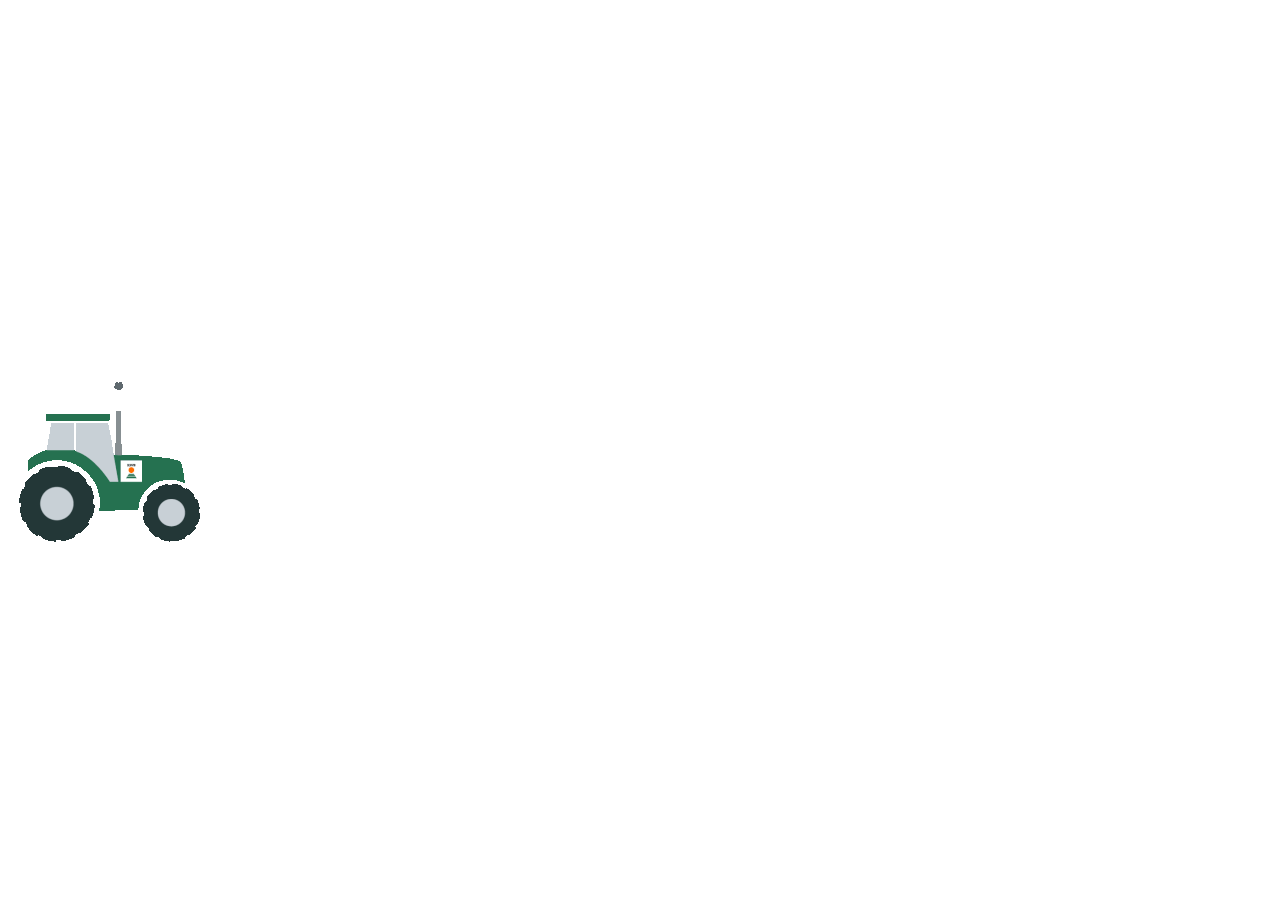
<file: index.html>
<!DOCTYPE html>
<html lang="en">
<head>
  <meta charset="UTF-8">
  <title>AgriSmart</title>
  <link rel="stylesheet" href="home.css">
</head>
<body>

<!-- PRELOADER -->
<div id="preloader">
  <img src="preloader.gif" class="tractor" alt="tractor">
</div>

<!-- MAIN CONTENT -->
<div id="content">

  <!-- NAVBAR -->
  <nav class="navbar">
    <div class="logo">🌿 AgriSmart</div>

    <ul class="nav-links">
      <li><a class="nav-item active">Home</a></li>
      <li><a class="nav-item" href="analyze.html">Analyze Soil</a></li>
      <li><a class="nav-item" href="dashboard.html">Dashboard</a></li>
      <li><a class="nav-item" href="weather.html">Weather</a></li>
      <li><a class="nav-item" href="contact.html">Contact</a></li>
    </ul>

    <button class="login-btn" onclick="goToLogin()" id="authBtn" class="login-btn">Login</button>
    

  </nav>

  <!-- HERO -->
  <section class="hero">
    <div class="hero-content">
      <span class="tag">🌱 Sustainable Farming</span>
      <h1>
        Optimize Fertilizer Usage <br>
        for <span>Better Yield</span>
      </h1>
      <p>
        Make smart fertilizer decisions based on soil, crop, and weather data.
        Increase productivity while protecting your land.
      </p>
      <button class="cta-btn" onclick="goToAnalyze()">Start Analysis →</button>
    </div>
  </section>

  <!-- FEATURES -->
  <section class="features">
    <h2>Why Use Our Optimizer?</h2>
    <p class="subtitle">Simple, scientific and sustainable solution for farmers.</p>

    <div class="grid">
      <div class="card">
        <div class="icon">🌿</div>
        <h3>Smart Recommendations</h3>
        <p>Get precise fertilizer suggestions based on soil nutrients.</p>
      </div>

      <div class="card">
        <div class="icon">📊</div>
        <h3>Track Soil Health</h3>
        <p>Monitor soil condition and improve long-term productivity.</p>
      </div>

      <div class="card">
        <div class="icon">🌦️</div>
        <h3>Weather Aware</h3>
        <p>Plan fertilizer usage according to weather conditions.</p>
      </div>

      <div class="card">
        <div class="icon">🛡️</div>
        <h3>Sustainable Farming</h3>
        <p>Reduce overuse and protect soil for future crops.</p>
      </div>
    </div>
  </section>

  <!-- CTA -->
  <section class="cta">
    <h2>Ready to Improve Your Farming?</h2>
    <p>Start using smart fertilizer recommendations today.</p>
    <button class="cta-btn" onclick="goToAnalyze()">Get Started →</button>
  </section>

  <!-- FOOTER -->
  <footer>
    <p>© 2026 AgriSmart | Sustainable Farming Solution</p>
  </footer>

</div>

<script src="home.js"></script>
</body>
</html>
</file>
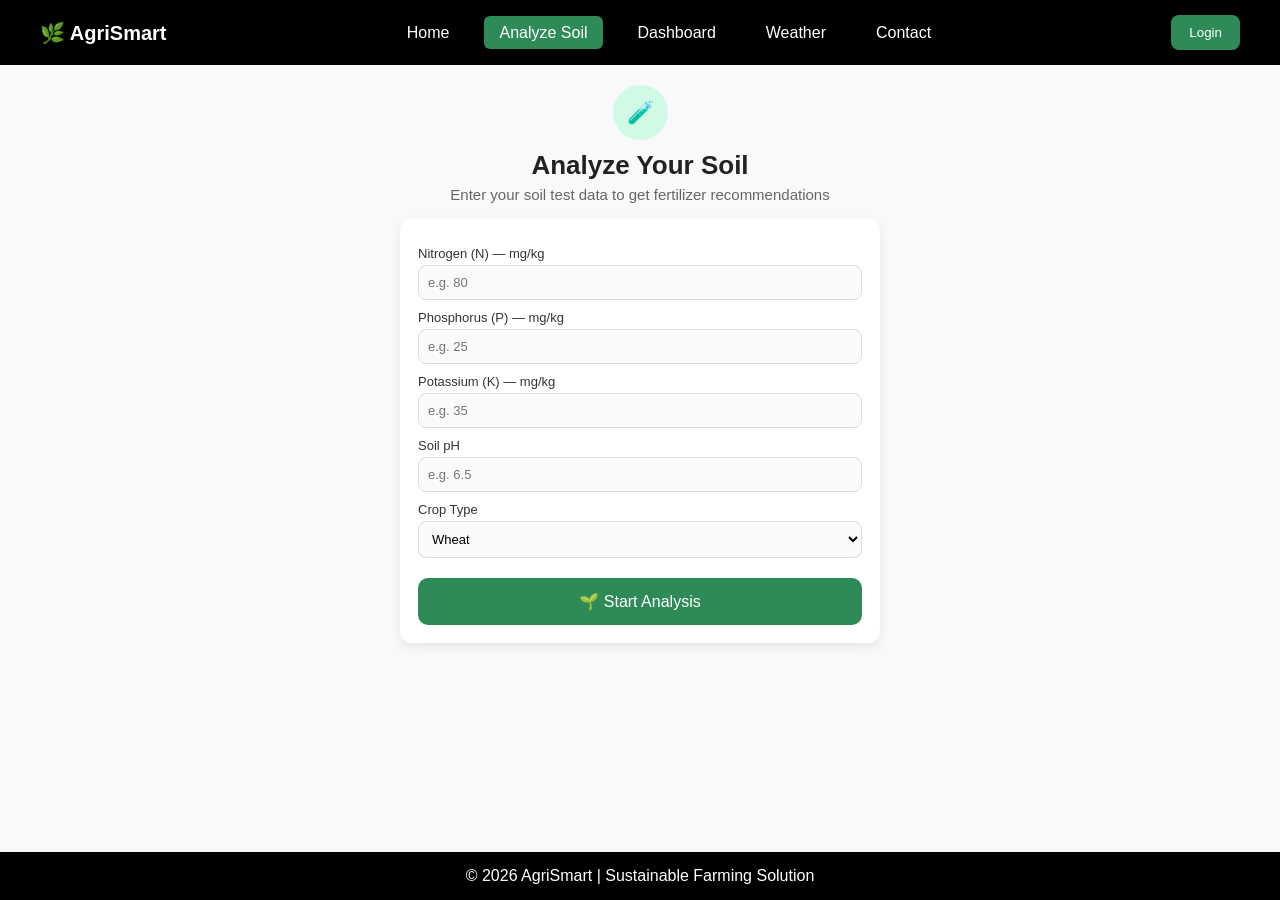
<file: analyze.html>
<!DOCTYPE html>
<html lang="en">
<head>
  <meta charset="UTF-8">
  <title>AgriSmart</title>
  <link rel="stylesheet" href="analyze.css">
</head>
<body>

  <!-- NAVBAR -->
  <nav class="navbar">
    <div class="logo">🌿 AgriSmart</div>

    <ul class="nav-links">
      <li><a class="nav-item" href="index.html">Home</a></li>
      <li><a class="nav-item active">Analyze Soil</a></li>
      <li><a class="nav-item" href="dashboard.html">Dashboard</a></li>
      <li><a class="nav-item" href="weather.html">Weather</a></li>
      <li><a class="nav-item" href="contact.html">Contact</a></li>
    </ul>

    <button class="login-btn" onclick="goToLogin()" id="authBtn" class="login-btn">Login</button>
  </nav>

  <section class="container">

    <!-- ICON -->
    <div class="icon">🧪</div>

    <!-- HEADING -->
    <h1>Analyze Your Soil</h1>
    <p class="subtitle">Enter your soil test data to get fertilizer recommendations</p>

    <!-- FORM CARD -->
    <div class="form-card">
      <form onsubmit="handleSubmit(event)">

        <label>Nitrogen (N) — mg/kg</label>
        <input type="number" id="n" placeholder="e.g. 80" required>

        <label>Phosphorus (P) — mg/kg</label>
        <input type="number" id="p" placeholder="e.g. 25" required>

        <label>Potassium (K) — mg/kg</label>
        <input type="number" id="k" placeholder="e.g. 35" required>

        <label>Soil pH</label>
        <input type="number" step="0.1" id="ph" placeholder="e.g. 6.5" required>

        <label>Crop Type</label>
        <select id="crop">
          <option>Wheat</option>
          <option>Rice</option>
          <option>Maize</option>
          <option>Sugarcane</option>
        </select>

        <button type="submit">🌱 Start Analysis</button>

      </form>
    </div>

  </section>

  <footer>
    <p>© 2026 AgriSmart | Sustainable Farming Solution</p>
  </footer>

<script>
// ======================
// NAV ACTIVE STATE
// ======================
document.addEventListener("DOMContentLoaded", () => {
  const navItems = document.querySelectorAll(".nav-item");

  navItems.forEach(item => {
    item.addEventListener("click", function () {
      navItems.forEach(nav => nav.classList.remove("active"));
      this.classList.add("active");
    });
  });
});


// ======================
// AUTH BUTTON (LOGIN / LOGOUT)
// ======================
document.addEventListener("DOMContentLoaded", () => {
  const authBtn = document.getElementById("authBtn");
  if (!authBtn) return;

  function updateAuthUI() {
    const token = localStorage.getItem("token");
    authBtn.innerText = token ? "Logout" : "Login";
  }

  updateAuthUI();

  authBtn.addEventListener("click", () => {
    const token = localStorage.getItem("token");

    if (token) {
      localStorage.removeItem("token");
      alert("Logged out");
      window.location.href = "/home.html";
    } else {
      window.location.href = "/login.html";
    }
  });
});


// ======================
// LOGIN REDIRECT HELPER
// ======================
function goToLogin() {
  window.location.href = "/login.html";
}


// ======================
// 🔥 FORM SUBMIT (DEPLOY SAFE)
// ======================
async function handleSubmit(e) {
  e.preventDefault();

  // 👉 IMPORTANT: use deployed backend URL, NOT localhost
  const BASE_URL = "https://your-backend.onrender.com";

  const data = {
    nitrogen: document.getElementById("n").value,
    phosphorus: document.getElementById("p").value,
    potassium: document.getElementById("k").value,
    ph: document.getElementById("ph").value,
    crop: document.getElementById("crop").value
  };

  try {
    const res = await fetch(`${BASE_URL}/api/save`, {
      method: "POST",
      headers: {
        "Content-Type": "application/json"
      },
      body: JSON.stringify(data)
    });

    const result = await res.json();

    if (result._id) {
      localStorage.setItem("selectedSoil", result._id);
    }

    window.location.href = "/recommendation.html";

  } catch (error) {
    console.error("Error:", error);
    alert("Server error. Please try again later.");
  }
}
</script>

</body>
</html>
</file>
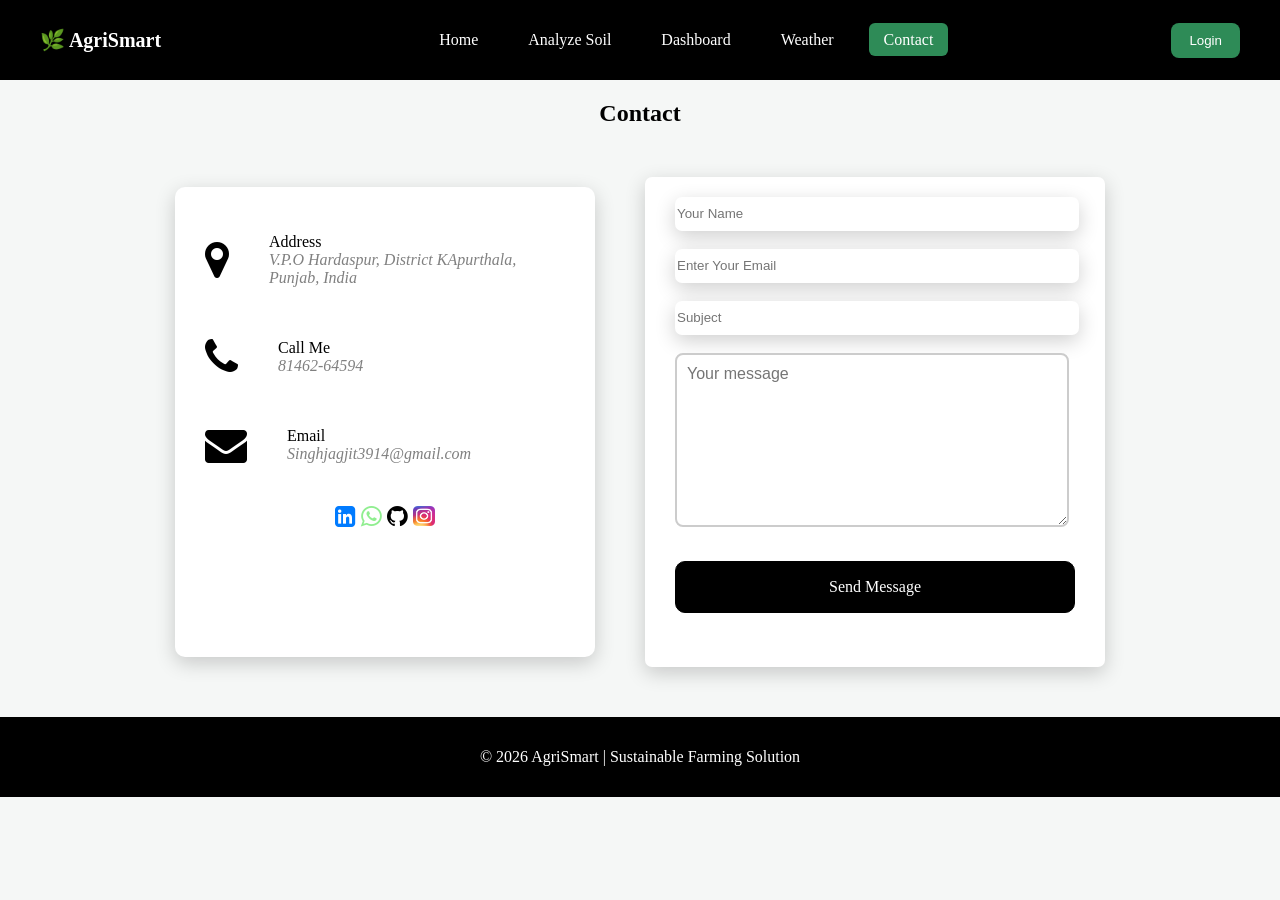
<file: contact.html>
<!DOCTYPE html>
<html lang="en">
<head>
  <meta charset="UTF-8">
  <title>Analyze Soil</title>
  <link rel="stylesheet" href="contact.css">
  <link rel="stylesheet" href="https://cdnjs.cloudflare.com/ajax/libs/font-awesome/4.7.0/css/font-awesome.min.css">
</head>
<body>

   <!-- NAVBAR -->
  <nav class="navbar">
    <div class="logo">🌿 AgriSmart</div>

    <ul class="nav-links">
      <li><a class="nav-item " href="index.html">Home</a></li>
      <li><a class="nav-item" href="analyze.html">Analyze Soil</a></li>
      <li><a class="nav-item" href="dashboard.html">Dashboard</a></li>
      <li><a class="nav-item" href="weather.html">Weather</a></li>
      <li><a class="nav-item active">Contact</a></li>
    </ul>

    <button class="login-btn" onclick="goToLogin()" id="authBtn" class="login-btn">Login</button>
  </nav>

  <section class="contact" id="contact">
        <h1 style="text-align: center;">Contact</h1>
        <div class="cont">
            <div class="cont_info">
            <div class="icon" >  
                <div class="i" > 
                    <i class="fa fa-map-marker" style="font-size: 42px;" aria-hidden="true"></i>
                </div>
                <div>
                    <p>Address<br>
                    <i style="color: gray;">V.P.O Hardaspur, District KApurthala, Punjab, India</i>
                    </p>
                </div>     
            </div>
            <div class="icon">  
                <div class="i">
                    <i class="fa fa-phone" style="font-size: 42px;" aria-hidden="true"></i>
                </div>
                <div>
                    <p>Call Me <br>
                    <i style="color: gray;">81462-64594</i></p>
                </div>     
            </div>
             <div class="icon">  
                <div class="i">
                    <i class="fa fa-envelope" style="font-size: 42px;" aria-hidden="true"></i>
                </div>
                <div>
                    <p>Email <br>
                    <i style="color: gray">Singhjagjit3914@gmail.com</i>
                    </p>

                </div>  
               
            </div>
            <div>
                <div style="font-size: 24px;display: flex; gap:5px; margin-top: 25px; justify-content: center;">

                    <a href="https://www.linkedin.com/in/jagjit-singh-746304322/"
                    target="_blank">
                        <i class="fa fa-linkedin-square" style="color: #007bff;" aria-hidden="true"></i>
                    </a>

                    <a href="https://web.whatsapp.com/" target="_blank">
                        <i class="fa fa-whatsapp" style="color: lightgreen;" aria-hidden="true"></i>
                    </a>

                    <a href="https://github.com/Jagjit790" target="_blank">
                        <i class="fa fa-github" style="color: black;" aria-hidden="true"></i>
                    </a>
                <!-- THIS IS THE LOWER PART OF THIS FORM : social icons + Google map -->
                <div style="margin-top: 1px;">
                   <a href="https://www.instagram.com/_jaggi_.47/" target="_blank">
                    <img src="Instagram_icon.png" alt=""  height="20px" width="22px">
                    </a>
                </div>
                </div>  
            </div>
            <div class="map">
                <iframe src="https://www.google.com/maps/embed?pb=!1m18!1m12!1m3!1d3410.7021875856867!2d75.69088927505855!3d31.25666666012424!2m3!1f0!2f0!3f0!3m2!1i1024!2i768!4f13.1!3m3!1m2!1s0x391a5f000ba48fbf%3A0x35f76da73f5a4f7e!2sLovely%20professional%20University!5e0!3m2!1sen!2sin!4v1761580375916!5m2!1sen!2sin" 
                width="90%" 
                height="100px" 
                style="border:0; border-radius: 10px; margin: 10px 20px;"
                allowfullscreen="" 
                loading="lazy" 
                referrerpolicy="no-referrer-when-downgrade">
                </iframe>
            </div>
            </div>

            <div class="cont_form">
                <form id = "submit_form" action="">
                    <input type="text" id="name" name="name" placeholder="Your Name" required><br>
                    <input type="text" placeholder="Enter Your Email" required><br>
                    <input type="text" id="Subject" name="Subject" placeholder="Subject" required><br>
                    <textarea placeholder="Your message" required></textarea>
                    <div class="button">
                        <p>Send Message</p>
                    </div>
                </form>
            </div>
        </div>


</section>

  <footer>
    <p>© 2026 AgriSmart | Sustainable Farming Solution</p>
</footer>

    <script src="contact.js">
    </script>
</body>
</html>
</file>
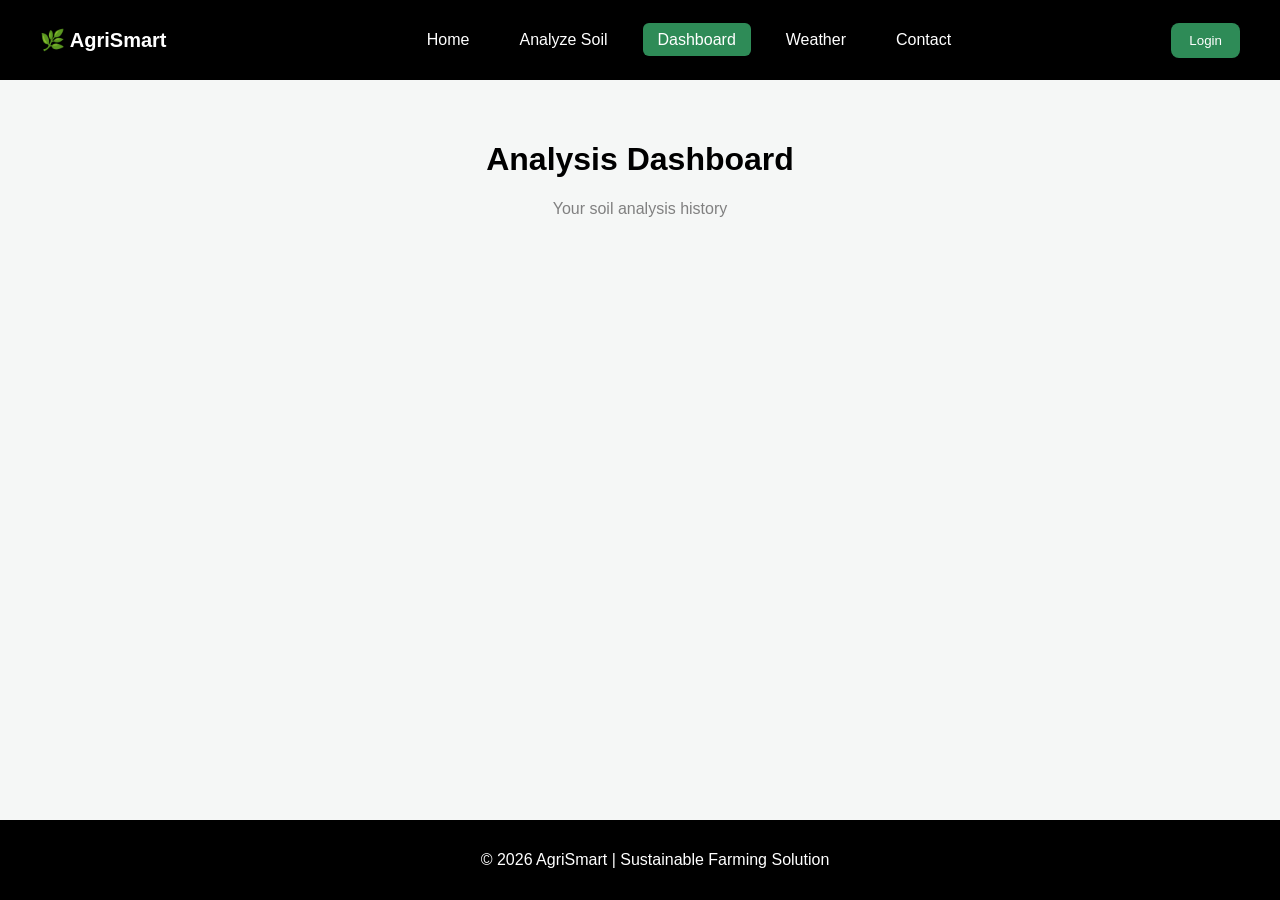
<file: dashboard.html>
<!DOCTYPE html>
<html lang="en">
<head>
  <meta charset="UTF-8">
  <title>Dashboard - AgriSmart</title>
  <link rel="stylesheet" href="dashboard.css">
</head>
<body>

<!-- NAVBAR (same as yours, don't change) -->
<nav class="navbar">
  <div class="logo">🌿 AgriSmart</div>

  <ul class="nav-links">
    <li><a class="nav-item" href="index.html">Home</a></li>
    <li><a class="nav-item" href="analyze.html">Analyze Soil</a></li>
    
    <li><a class="nav-item active">Dashboard</a></li>
    <li><a class="nav-item" href="weather.html">Weather</a></li>
    <li><a class="nav-item" href="contact.html">Contact</a></li>
  </ul>

  <button class="login-btn" onclick="goToLogin()" id="authBtn" class="login-btn">Login</button>
</nav>

<!-- MAIN -->
<div class="container">

  <h1>Analysis Dashboard</h1>
  <p class="subtitle">Your soil analysis history</p>

  <div id="dashboardList"></div>

</div>

<!-- FOOTER -->
<footer>
  <p>© 2026 AgriSmart | Sustainable Farming Solution</p>
</footer>

<script src="../dashboard.js">

</script>
</body>
</html>
</file>
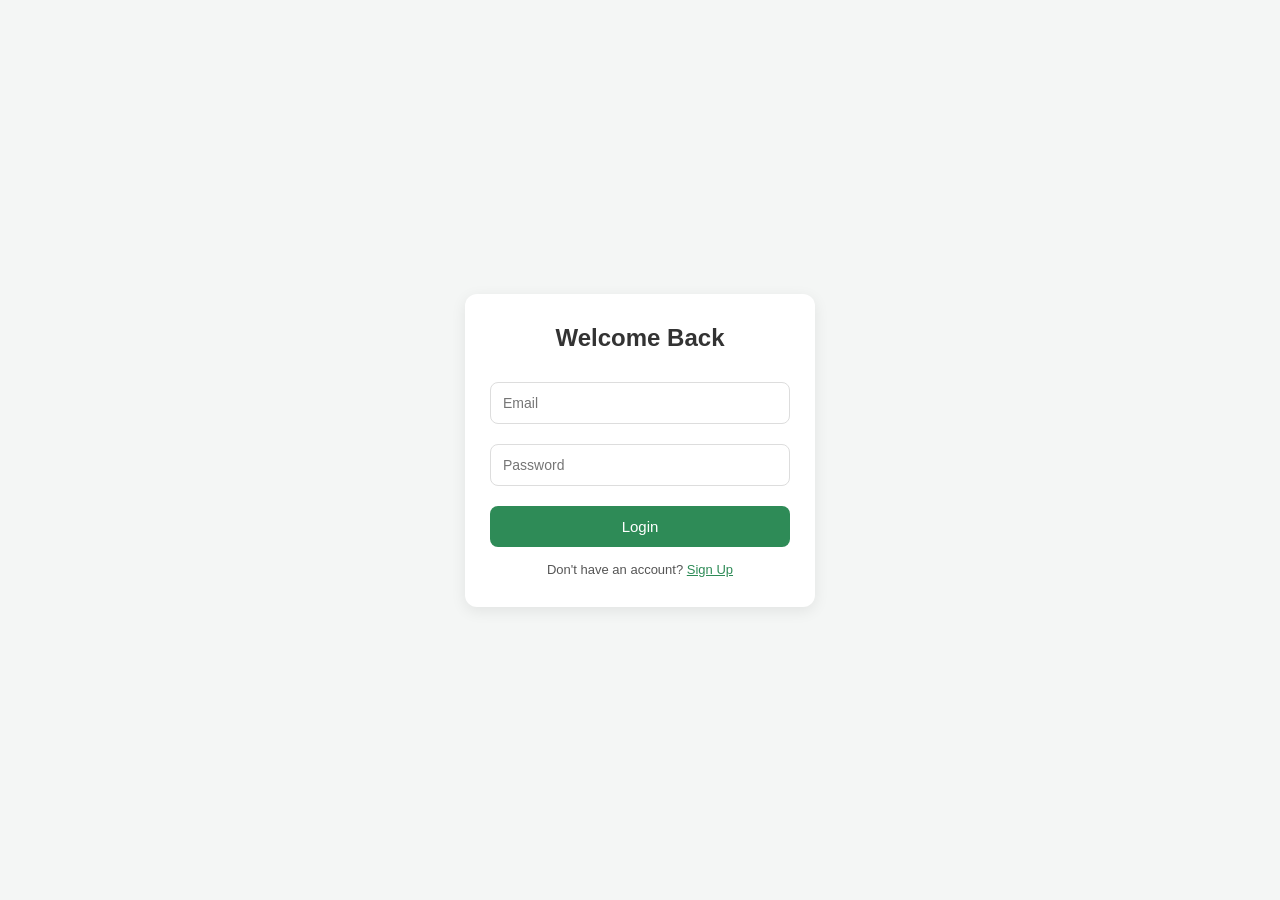
<file: login.html>
<!DOCTYPE html>
<html>
<head>
    <title>Login</title>
    <link rel="stylesheet" href="style.css">
</head>
<body>



  

<div class="container">
    <h2>Welcome Back</h2>

    <input type="email" id="email" placeholder="Email">
    <input type="password" id="password" placeholder="Password">

    <button onclick="login()">Login</button>
    

    
    <a href="signup.html" class="link">
    Don't have an account? <span>Sign Up</span>
</a>
</div>


<script src="script.js"></script>
</body>
</html>
</file>
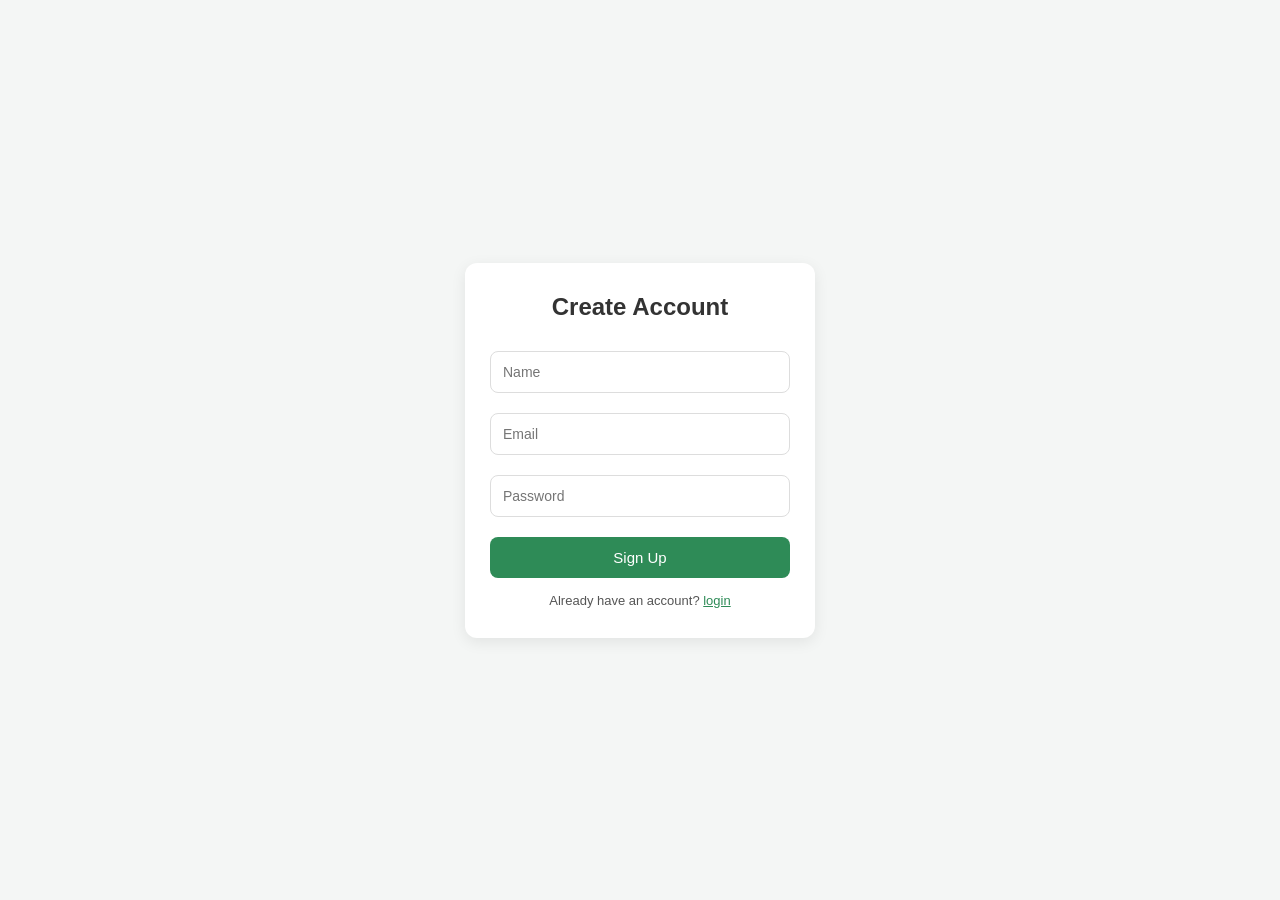
<file: signup.html>
<!DOCTYPE html>
<html>
<head>
    <title>Signup</title>
    <link rel="stylesheet" href="style.css">
</head>
<body>

<div class="container">
    <h2>Create Account</h2>

    <input type="text" id="name" placeholder="Name">
    <input type="email" id="email" placeholder="Email">
    <input type="password" id="password" placeholder="Password">

    <button onclick="signup()">Sign Up</button>

    <a href="login.html" class="link">
    Already have an account? <span>login</span>
</a>
</div>

<script src="script.js"></script>
</body>
</html>
</file>
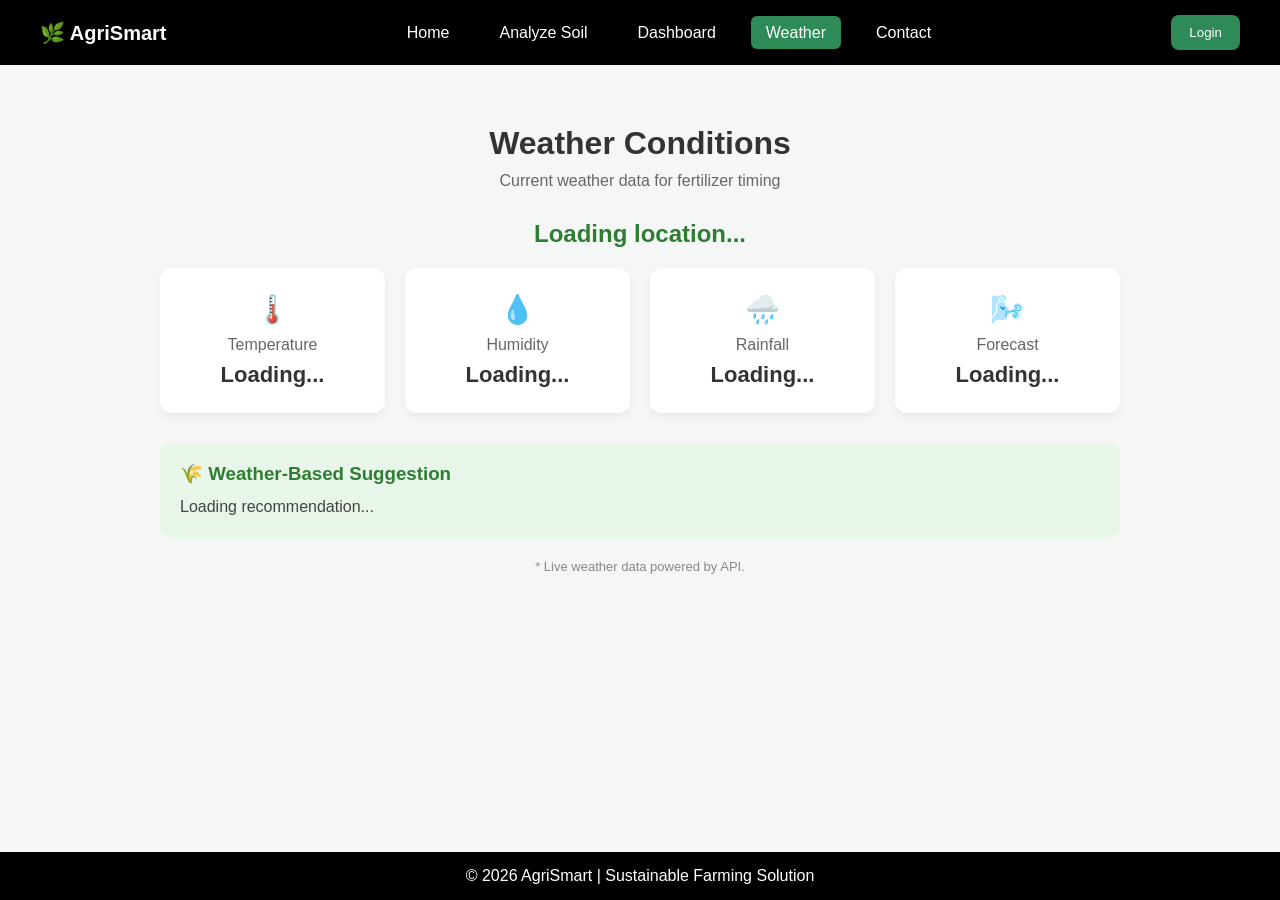
<file: weather.html>
<!DOCTYPE html>
<html lang="en">
<head>
  <meta charset="UTF-8">
  <title>Weather | AgriSmart</title>
  <link rel="stylesheet" href="weather.css">
</head>
<body>

<!-- NAVBAR -->
<nav class="navbar">
  <div class="logo">🌿 AgriSmart</div>

  <ul class="nav-links">
    <li><a class="nav-item" href="index.html">Home</a></li>
    <li><a class="nav-item" href="analyze.html">Analyze Soil</a></li>
    <li><a class="nav-item" href="dashboard.html">Dashboard</a></li>
    <li><a class="nav-item active" href="weather.html">Weather</a></li>
    <li><a class="nav-item" href="contact.html">Contact</a></li>
  </ul>

  <a href="login.html">
    <button class="login-btn" onclick="goToLogin()" id="authBtn" class="login-btn">Login</button>
  </a>
</nav>

<!-- MAIN -->
<div class="container">

  <h1>Weather Conditions</h1>
  <p class="subtitle">Current weather data for fertilizer timing</p>

  <!-- 🔥 CITY NAME (NEW) -->
  <h2 id="cityName" style="margin-bottom: 20px; color: #2e7d32;">
    Loading location...
  </h2>

  <!-- WEATHER CARDS -->
  <div class="weather-grid">

    <div class="card">
      <div class="icon">🌡️</div>
      <p>Temperature</p>
      <h2 id="temp">Loading...</h2>
    </div>

    <div class="card">
      <div class="icon">💧</div>
      <p>Humidity</p>
      <h2 id="humidity">Loading...</h2>
    </div>

    <div class="card">
      <div class="icon">🌧️</div>
      <p>Rainfall</p>
      <h2 id="rain">Loading...</h2>
    </div>

    <div class="card">
      <div class="icon">🌬️</div>
      <p>Forecast</p>
      <h2 id="forecast">Loading...</h2>
    </div>

  </div>

  <!-- SUGGESTION -->
  <div class="suggestion">
    <h3>🌾 Weather-Based Suggestion</h3>
    <p id="suggestionText">Loading recommendation...</p>
  </div>

  <p class="note">
    * Live weather data powered by API.
  </p>

</div>

<footer>
    <p>© 2026 AgriSmart | Sustainable Farming Solution</p>
</footer>

<script src="weather.js"></script>
</body>
</html>
</file>
<file: home.css>
/* RESET */
* {
  margin: 0;
  padding: 0;
  box-sizing: border-box;
  font-family: 'Segoe UI', Arial, sans-serif;
}

body {
  background:#f5f7f6;;
}

/* HIDE CONTENT */
#content {
  display: none;
}

/* PRELOADER */
#preloader {
  position: fixed;
  width: 100%;
  height: 100vh;
  background: white;
  display: flex;
  align-items: center;
  overflow: hidden;
  z-index: 9999;
}

.tractor {
  position: absolute;
  width: 200px;
  top: 50%;
  transform: translateY(-50%);
  animation: moveTractor 4s linear infinite;
}

@keyframes moveTractor {
  0% { left: -200px; }
  100% { left: 100%; }
}

/* NAVBAR */
.navbar {
  display: flex;
  justify-content: space-between;
  align-items: center;
  padding: 15px 40px;
  background: black;
  color: white;
}

.logo {
  font-size: 20px;
  font-weight: bold;
}

.nav-links {
  display: flex;
  cursor: pointer;
  gap: 20px;
  list-style: none;
}


.nav-item {
  padding: 8px 15px;
  border-radius: 6px;
  color: white;
  text-decoration: none;
  transition: 0.1s;
}

/* Hover */
.nav-item:hover {
  background: #333;
}

/* Active (STRONGER selector) */
.nav-item.active {
  background: #2e8b57;
  color: white;
}

/* BUTTON */
.login-btn,
.cta-btn {
  background: #2e8b57;
  color: white;
  border: none;
  padding: 10px 18px;
  border-radius: 8px;
  cursor: pointer;
  transition: 0.3s;
}

.login-btn:hover,
.cta-btn:hover {
  background: #ccc;
  color: black;
}

/* HERO */
.hero {
  height: 90vh;
  background: url(background.jpg) no-repeat center/cover;
 
  color: white;
  display: flex;
  align-items: center;
}

.hero-content {
  padding: 50px;
  max-width: 600px;
}

.tag {
  background: rgba(0,255,100,0.2);
  padding: 6px 12px;
  border-radius: 20px;
}

.hero h1 {
  font-size: 48px;
  margin: 20px 0;
}

.hero span {
  color: #f4c430;
}

.hero p {
  line-height: 1.6;
  margin-bottom: 20px;
  color: #ddd;
}

/* FEATURES */
.features {
  padding: 60px 40px;
  text-align: center;
}
ronmeny
.subtitle {
  color: gray;
  margin-bottom: 30px;
}

.grid {
  display: flex;
  justify-content: center;
  gap: 20px;
  flex-wrap: wrap;
}

.card {
  width: 260px;
  padding: 20px;
  background: white;
  border-radius: 10px;
  text-align: left;
  transition: 0.3s;
}

.card:hover {
  box-shadow: 0 8px 20px rgba(0,0,0,0.15);
  transform: translateY(-5px);
}

.card h3 {
  margin-bottom: 8px;
}

.card p {
  font-size: 14px;
  color: #555;
  line-height: 1.5;
}

/* CTA */
.cta {
  background: #2e8b57;
  color: white;
  text-align: center;
  padding: 60px;
}

footer {
  background: black;
  margin-bottom: 0;
  color: white;
  text-align: center;
  padding: 15px;
  position: fixed;
  bottom: 0;
  width: 100%;
}
</file>
<file: analyze.css>
/* RESET */
* {
  margin: 0;
  padding: 0;
  box-sizing: border-box;
  font-family: 'Segoe UI', Arial, sans-serif;
}

body {
  background: #f9f9f9;
}

/* HIDE CONTENT */
#content {
  display: none;
}

/* PRELOADER */
#preloader {
  position: fixed;
  width: 100%;
  height: 100vh;
  background: white;
  display: flex;
  align-items: center;
  overflow: hidden;
  z-index: 9999;
}

.tractor {
  position: absolute;
  width: 200px;
  top: 50%;
  transform: translateY(-50%);
  animation: moveTractor 4s linear infinite;
}

@keyframes moveTractor {
  0% { left: -200px; }
  100% { left: 100%; }
}

/* NAVBAR */
.navbar {
  display: flex;
  justify-content: space-between;
  align-items: center;
  padding: 15px 40px;
  background: black;
  color: white;
}

.logo {
  font-size: 20px;
  font-weight: bold;
}

.nav-links {
  display: flex;
  cursor: pointer;
  gap: 20px;
  list-style: none;
}


.nav-item {
  padding: 8px 15px;
  border-radius: 6px;
  color: white;
  text-decoration: none;
  transition: 0.1s;
}

/* Hover */
.nav-item:hover {
  background: #333;
}

/* Active (STRONGER selector) */
.nav-item.active {
  background: #2e8b57;
  color: white;
}

/* BUTTON */
.login-btn,
.cta-btn {
  background: #2e8b57;
  color: white;
  border: none;
  padding: 10px 18px;
  border-radius: 8px;
  cursor: pointer;
  transition: 0.3s;
}

.login-btn:hover,
.cta-btn:hover {
  background: #ccc;
  color: black;
}


/* MAIN CONTAINER */
.container {
  text-align: center;
  padding: 20px 20px;
  padding-bottom:100px;
}

/* TOP ICON */
.icon {
  width: 55px;
  height: 55px;
  background: #d1fae5;
  color: #065f46;
  font-size: 22px;
  display: flex;
  align-items: center;
  justify-content: center;
  margin: 0 auto 15px;
  border-radius: 50%;
  margin-bottom: 10px;
}


/* HEADING */
h1 {
  font-size: 26px;
  margin-bottom: 5px;
  color: #222;
}


.subtitle {
  color: #666;
  margin-bottom: 15px;
  font-size: 15px;

}


/* FORM CARD */
.form-card {
  max-width: 480px;
  margin: auto;
  background: white;
  padding: 18px;
  border-radius: 12px;
  box-shadow: 0 4px 10px rgba(0,0,0,0.08);
  
}


/* LABELS */
label {
  display: block;
  text-align: left;
  margin: 10px 0 4px;
  font-size: 13px;
  color: #333;
}


/* INPUTS */
input,
select {
  width: 100%;
  padding: 9px;
  border-radius: 8px;
  border: 1px solid #ddd;
  outline: none;
  font-size: 13px;
  background: #f9fafb;
}



/* FOCUS */
input:focus,
select:focus {
  border-color: #2e8b57;
  background: #fff;
}

/* BUTTON */
.form-card button {
  width: 100%;
  margin-top: 20px;
  padding: 14px;
  border: none;
  border-radius: 10px;
  background: #2e8b57;
  color: white;
  font-size: 16px;
  cursor: pointer;
  transition: 0.3s;
}



/* BUTTON HOVER */
button:hover {
  background: #ccc;
  color: black;
}


footer {
  background: black;
  margin-bottom: 0;
  color: white;
  text-align: center;
  padding: 15px;
  position: fixed;
  bottom: 0;
  width: 100%;
}
</file>
<file: contact.css>
body {
  margin: 0;
  background: #f5f7f6;
}
.navbar {
  display: flex;
  justify-content: space-between;
  align-items: center;
  padding: 15px 40px;
  background: black;
  color: white;
}

.logo {
  font-size: 20px;
  font-weight: bold;
}

.nav-links {
  display: flex;
  cursor: pointer;
  gap: 20px;
  list-style: none;
}


.nav-item {
  padding: 8px 15px;
  border-radius: 6px;
  color: white;
  text-decoration: none;
  transition: 0.1s;
}

/* Hover */
.nav-item:hover {
  background: #333;
}

/* Active (STRONGER selector) */
.nav-item.active {
  background: #2e8b57;
  color: white;
}

/* BUTTON */
.login-btn,
.cta-btn {
  background: #2e8b57;
  color: white;
  border: none;
  padding: 10px 18px;
  border-radius: 8px;
  cursor: pointer;
  transition: 0.3s;
}

.login-btn:hover,
.cta-btn:hover {
  background: #ccc;
  color: black;
}
.cont{

    display: flex;
    justify-content: center;
    align-items: center;
    margin: 50px;
    gap: 50px;
}
.cont_info{
    border-radius: 10px;
    height: 450px;
    width: 400px;
    background-color: #fff;
    box-shadow:  0px 0px 0 rgba(0, 0, 0, 0.2), 0 6px 20px 0 rgba(0, 0, 0, 0.19);
    padding: 10px;
}
.cont_info .icon{
    display: flex;
    margin: 20px;
    gap: 40px;
    
}
.i {
    display: flex;
    justify-content: center;
    align-items: center;
}

.cont_form{
    height: 450px;
    width: 400px;
    background: #fff;
    border-radius: 7px;
    box-shadow:  0px 0px 0 rgba(0, 0, 0, 0.2), 0 6px 20px 0 rgba(0, 0, 0, 0.19);
    padding: 20px 30px;
}

.cont_form input{
    border: none;
    box-shadow:  0px 0px 0 rgba(0, 0, 0, 0.2), 0 6px 20px 0 rgba(0, 0, 0, 0.19);
    border-radius: 7px;
    height: 32px;
    width: 100%;
    display: flex;
    align-items: center;
    justify-content: center;
    
}
.cont_form textarea {
  width: 370px;              /* makes it take full width of parent */
  height: 150px;            /* controls the height */
  padding: 10px;            /* inner spacing */
  font-size: 16px;          /* text size */
  font-family: 'Poppins', sans-serif; /* font style */
  border: 2px solid #ccc;   /* border color and width */
  border-radius: 8px;       /* rounded corners */
  resize: vertical;         /* allows resizing only vertically */
  outline: none;            /* removes default blue outline on click */
  transition: all 0.3s ease; /* smooth hover/focus animations */
}
.button{
    margin-top: 30px;
    border: 1px solid black;
    background-color: black;
    text-align: center;
    border-radius: 10px;    
}
.button:hover{
    background-color: #fff;
}
.button p {
    color: #fff;
}
.button:hover p{
    color: black;
}




footer {
  background: black;
  color: white;
  text-align: center;
  padding: 15px;
}
</file>
<file: dashboard.css>
body {
  font-family: 'Segoe UI', sans-serif;
  background: #f5f7f6;
  margin: 0;
}

/* NAVBAR */
.navbar {
  display: flex;
  justify-content: space-between;
  align-items: center;
  padding: 15px 40px;
  background: black;
  color: white;
}

.logo {
  font-size: 20px;
  font-weight: bold;
}

.nav-links {
  display: flex;
  cursor: pointer;
  gap: 20px;
  list-style: none;
}


.nav-item {
  padding: 8px 15px;
  border-radius: 6px;
  color: white;
  text-decoration: none;
  transition: 0.1s;
}

/* Hover */
.nav-item:hover {
  background: #333;
}

/* Active (STRONGER selector) */
.nav-item.active {
  background: #2e8b57;
  color: white;
}

/* BUTTON */
.login-btn,
.cta-btn {
  background: #2e8b57;
  color: white;
  border: none;
  padding: 10px 18px;
  border-radius: 8px;
  cursor: pointer;
  transition: 0.3s;
}

.login-btn:hover,
.cta-btn:hover {
  background: #ccc;
  color: black;
}


/* CONTAINER */
.container {
  height: 100%;
  max-width: 900px;
  margin: 30px auto;
  padding: 10px;
}

h1 {
  text-align: center;
}

.subtitle {
  text-align: center;
  color: gray;
  margin-bottom: 20px;
}

/* EMPTY STATE */
.empty {
  background: white;
  padding: 40px;
  text-align: center;
  border-radius: 12px;
}

.empty a {
  display: inline-block;
  margin-top: 10px;
  background: #2e8b57;
  color: white;
  padding: 10px 15px;
  border-radius: 8px;
  text-decoration: none;
}

/* DASH CARD */
.dash-card {
  background: white;
  padding: 15px;
  border-radius: 12px;
  margin-bottom: 15px;
  cursor: pointer;
  box-shadow: 0 3px 8px rgba(0,0,0,0.05);
  transition: 0.2s;
}

.dash-card:hover {
  transform: translateY(-2px);
}

/* TOP ROW */
.top {
  display: flex;
  justify-content: space-between;
  align-items: center;
}

.top h3 {
  margin: 0;
}

.date {
  font-size: 12px;
  color: gray;
}

/* DELETE BUTTON */
.top button {
  border: none;
  background: none;
  cursor: pointer;
  font-size: 16px;
}

/* TAGS */
.tags {
  display: flex;
  gap: 8px;
  flex-wrap: wrap;
  margin-top: 10px;
}

.tags span {
  background: #eee;
  padding: 5px 10px;
  border-radius: 20px;
  font-size: 12px;
}

.green {
  background: #d4edda !important;
  color: #155724;
}

/* FOOTER */
footer {
  background: black;
  margin-bottom: 0;
  color: white;
  text-align: center;
  padding: 15px;
  position: fixed;
  bottom: 0;
  width: 100%;
}
</file>
<file: style.css>
/* Reset */
* {
    margin: 0;
    padding: 0;
    box-sizing: border-box;
    font-family: Arial, Helvetica, sans-serif;
}

/* Body background */
body {
    height: 100vh;
    background-color: #f4f6f5;
    display: flex;
    justify-content: center;
    align-items: center;
}

/* Card container */
.container {
    background: #ffffff;
    padding: 30px 25px;
    width: 350px;
    border-radius: 12px;
    box-shadow: 0 4px 15px rgba(0, 0, 0, 0.08);
    text-align: center;
}

/* Heading */
.container h2 {
    margin-bottom: 20px;
    color: #333;
    font-weight: 600;
}

/* Inputs */
.container input {
    width: 100%;
    padding: 12px;
    margin: 10px 0;
    border: 1px solid #ddd;
    border-radius: 8px;
    outline: none;
    font-size: 14px;
    transition: 0.2s;
}

/* Input focus effect */
.container input:focus {
    border-color: #2e8b57;
}

/* Button */
.container button {
    width: 100%;
    padding: 12px;
    margin-top: 10px;
    background-color: #2e8b57;
    color: white;
    border: none;
    border-radius: 8px;
    font-size: 15px;
    cursor: pointer;
    transition: 0.3s;
}

/* Button hover */
.container button:hover {
    background-color: #256f47;
}

/* Link */
.container .link {
    display: block;
    margin-top: 15px;
    font-size: 13px;
    color: #555;
    text-decoration: none;
}

/* Link highlight */
.container .link span
 {
    text-decoration: underline;
    color: #2e8b57;
    font-weight: 500;
}
</file>
<file: weather.css>
/* RESET */
* {
  margin: 0;
  padding: 0;
  box-sizing: border-box;
  font-family: 'Segoe UI', sans-serif;
}

/* BODY */
body {
  background: #f5f7f6;
  color: #333;
}

/* NAVBAR */
.navbar {
  display: flex;
  justify-content: space-between;
  align-items: center;
  padding: 15px 40px;
  background: black;
  color: white;
}

.logo {
  font-size: 20px;
  font-weight: bold;
}

.nav-links {
  display: flex;
  cursor: pointer;
  gap: 20px;
  list-style: none;
}


.nav-item {
  padding: 8px 15px;
  border-radius: 6px;
  color: white;
  text-decoration: none;
  transition: 0.1s;
}

/* Hover */
.nav-item:hover {
  background: #333;
}

/* Active (STRONGER selector) */
.nav-item.active {
  background: #2e8b57;
  color: white;
}

/* BUTTON */
.login-btn,
.cta-btn {
  background: #2e8b57;
  color: white;
  border: none;
  padding: 10px 18px;
  border-radius: 8px;
  cursor: pointer;
  transition: 0.3s;
}

.login-btn:hover,
.cta-btn:hover {
  background: #ccc;
  color: black;
}

/* MAIN CONTAINER */
.container {
  max-width: 1000px;
  margin: 40px auto;
  text-align: center;
  padding: 20px;
}

/* TITLE */
h1 {
  font-size: 32px;
  margin-bottom: 10px;
}

.subtitle {
  color: #666;
  margin-bottom: 30px;
}

/* WEATHER GRID */
.weather-grid {
  display: grid;
  grid-template-columns: repeat(4, 1fr);
  gap: 20px;
  margin-bottom: 30px;
}

/* CARD */
.card {
  background: white;
  padding: 25px;
  border-radius: 12px;
  box-shadow: 0 4px 10px rgba(0,0,0,0.05);
  transition: 0.3s;
}

.card:hover {
  transform: translateY(-5px);
}

.card .icon {
  font-size: 28px;
  margin-bottom: 10px;
  color: #2e7d32;
}

.card p {
  color: #666;
  margin-bottom: 8px;
}

.card h2 {
  font-size: 22px;
  font-weight: bold;
  transition: 0.3s ease;

}

/* SUGGESTION BOX */
.suggestion {
  background: #e8f5e9;
  padding: 20px;
  border-radius: 12px;
  text-align: left;
  margin-bottom: 20px;
}

.suggestion h3 {
  margin-bottom: 10px;
  color: #2e7d32;
}

.suggestion p {
  color: #444;
  line-height: 1.5;
}

/* NOTE */
.note {
  font-size: 13px;
  color: #888;
}


footer {
  background: black;
  margin-bottom: 0;
  color: white;
  text-align: center;
  padding: 15px;
  position: fixed;
  bottom: 0;
  width: 100%;
}

/* RESPONSIVE */
@media (max-width: 900px) {
  .weather-grid {
    grid-template-columns: repeat(2, 1fr);
  }
}

@media (max-width: 500px) {
  .weather-grid {
    grid-template-columns: 1fr;
  }

  .navbar {
    flex-direction: column;
    gap: 10px;
  }
}
</file>
